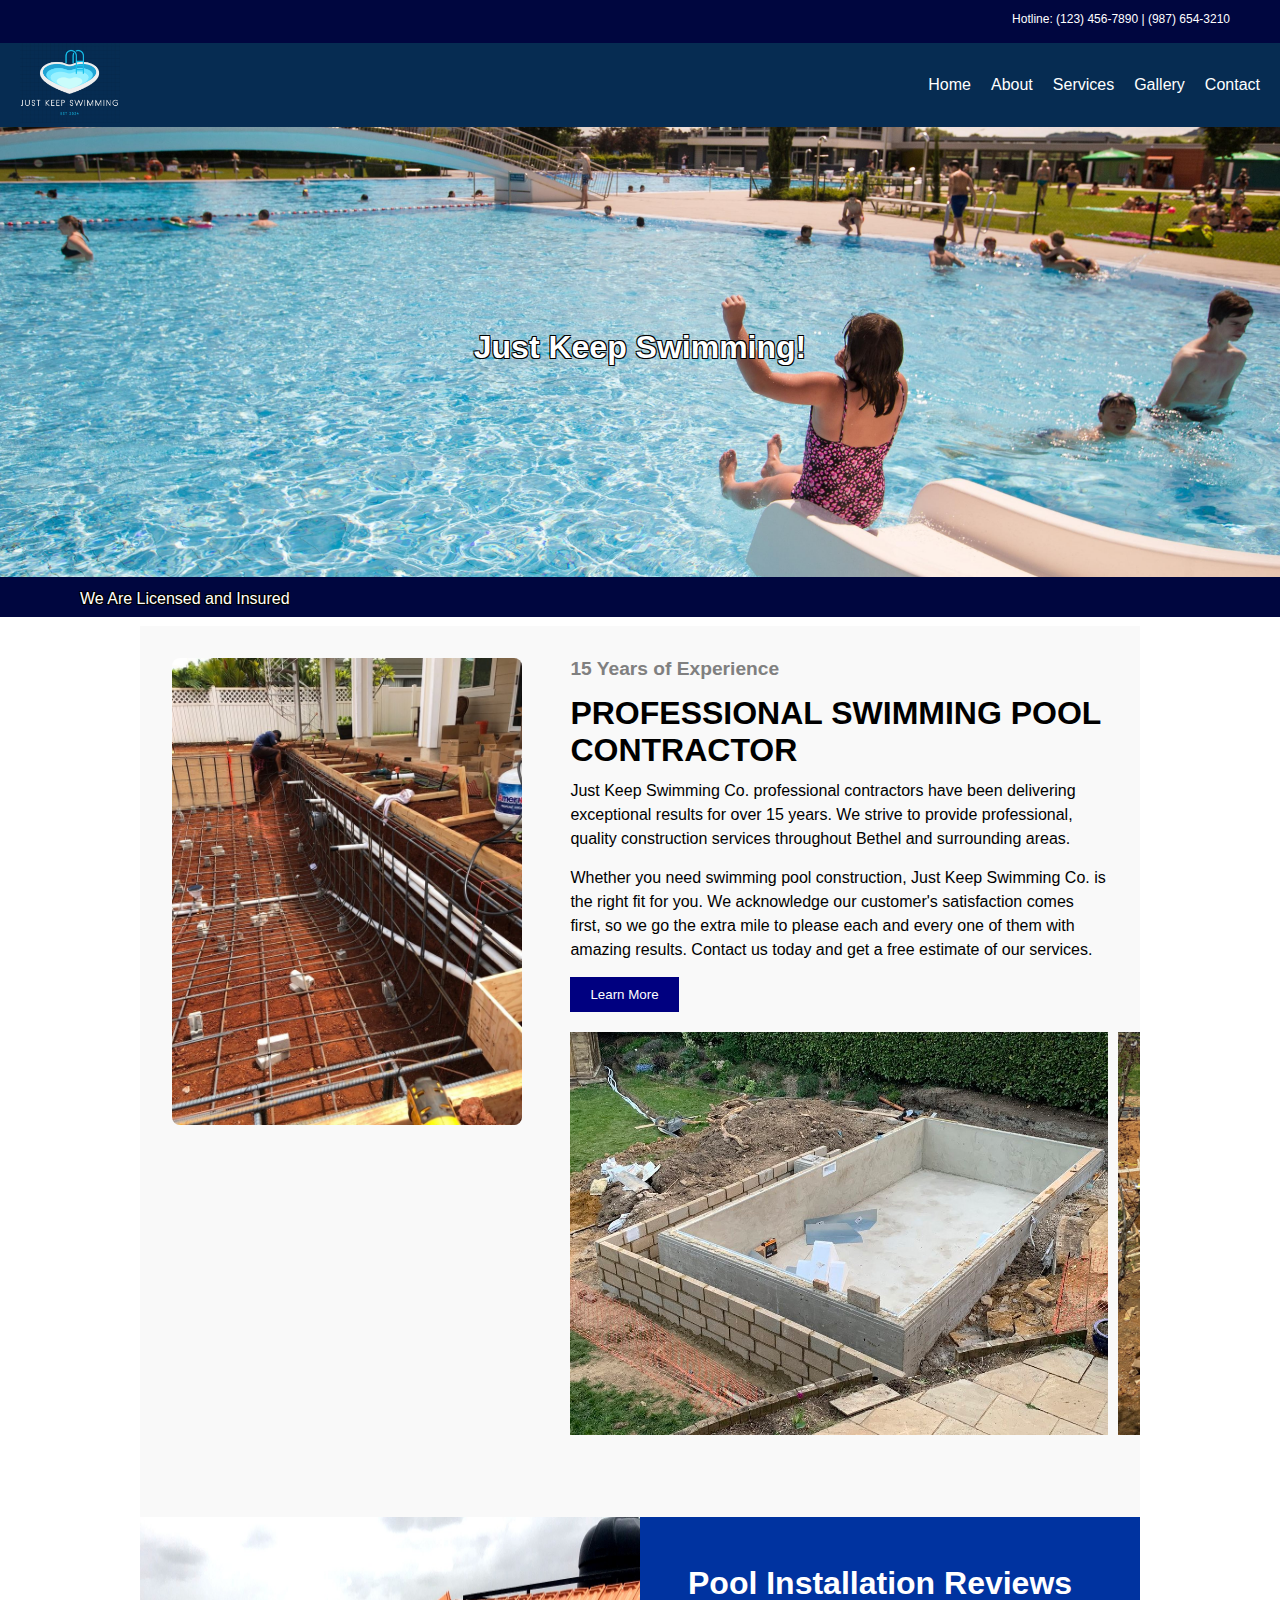
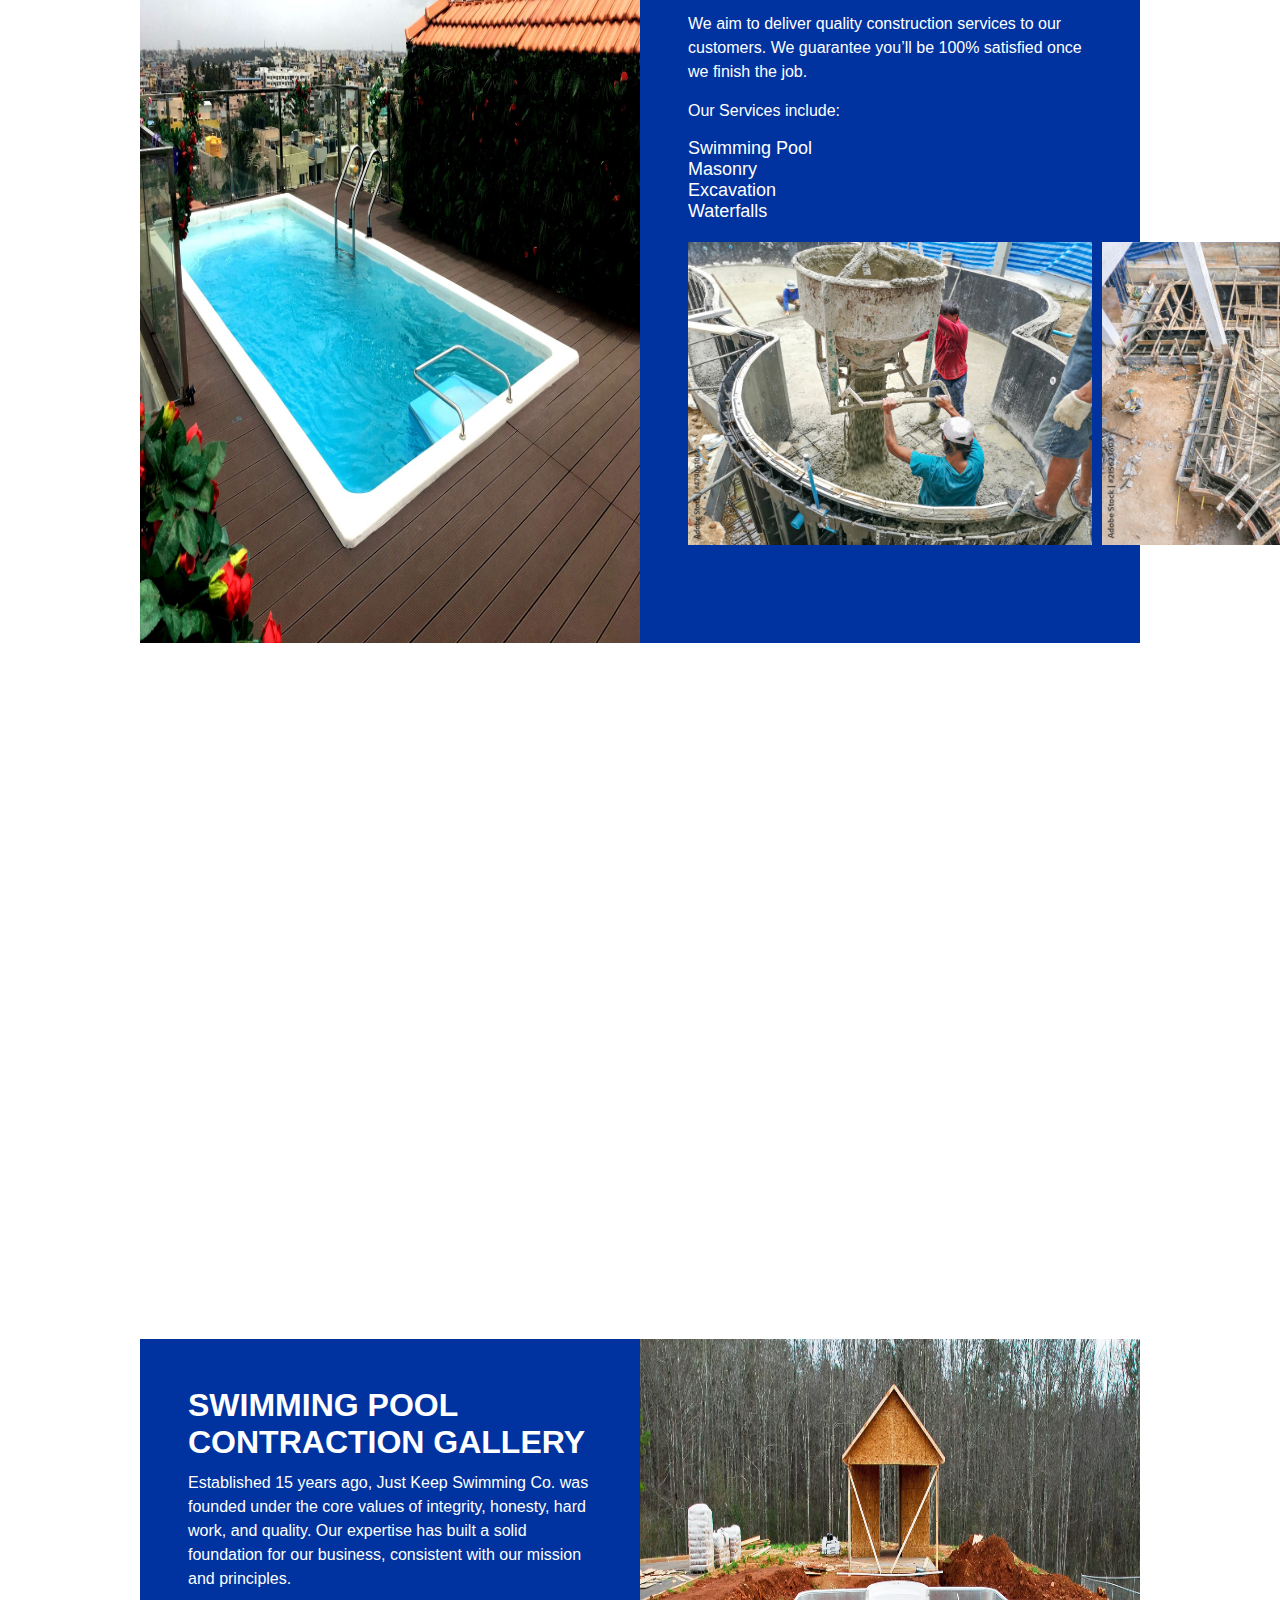
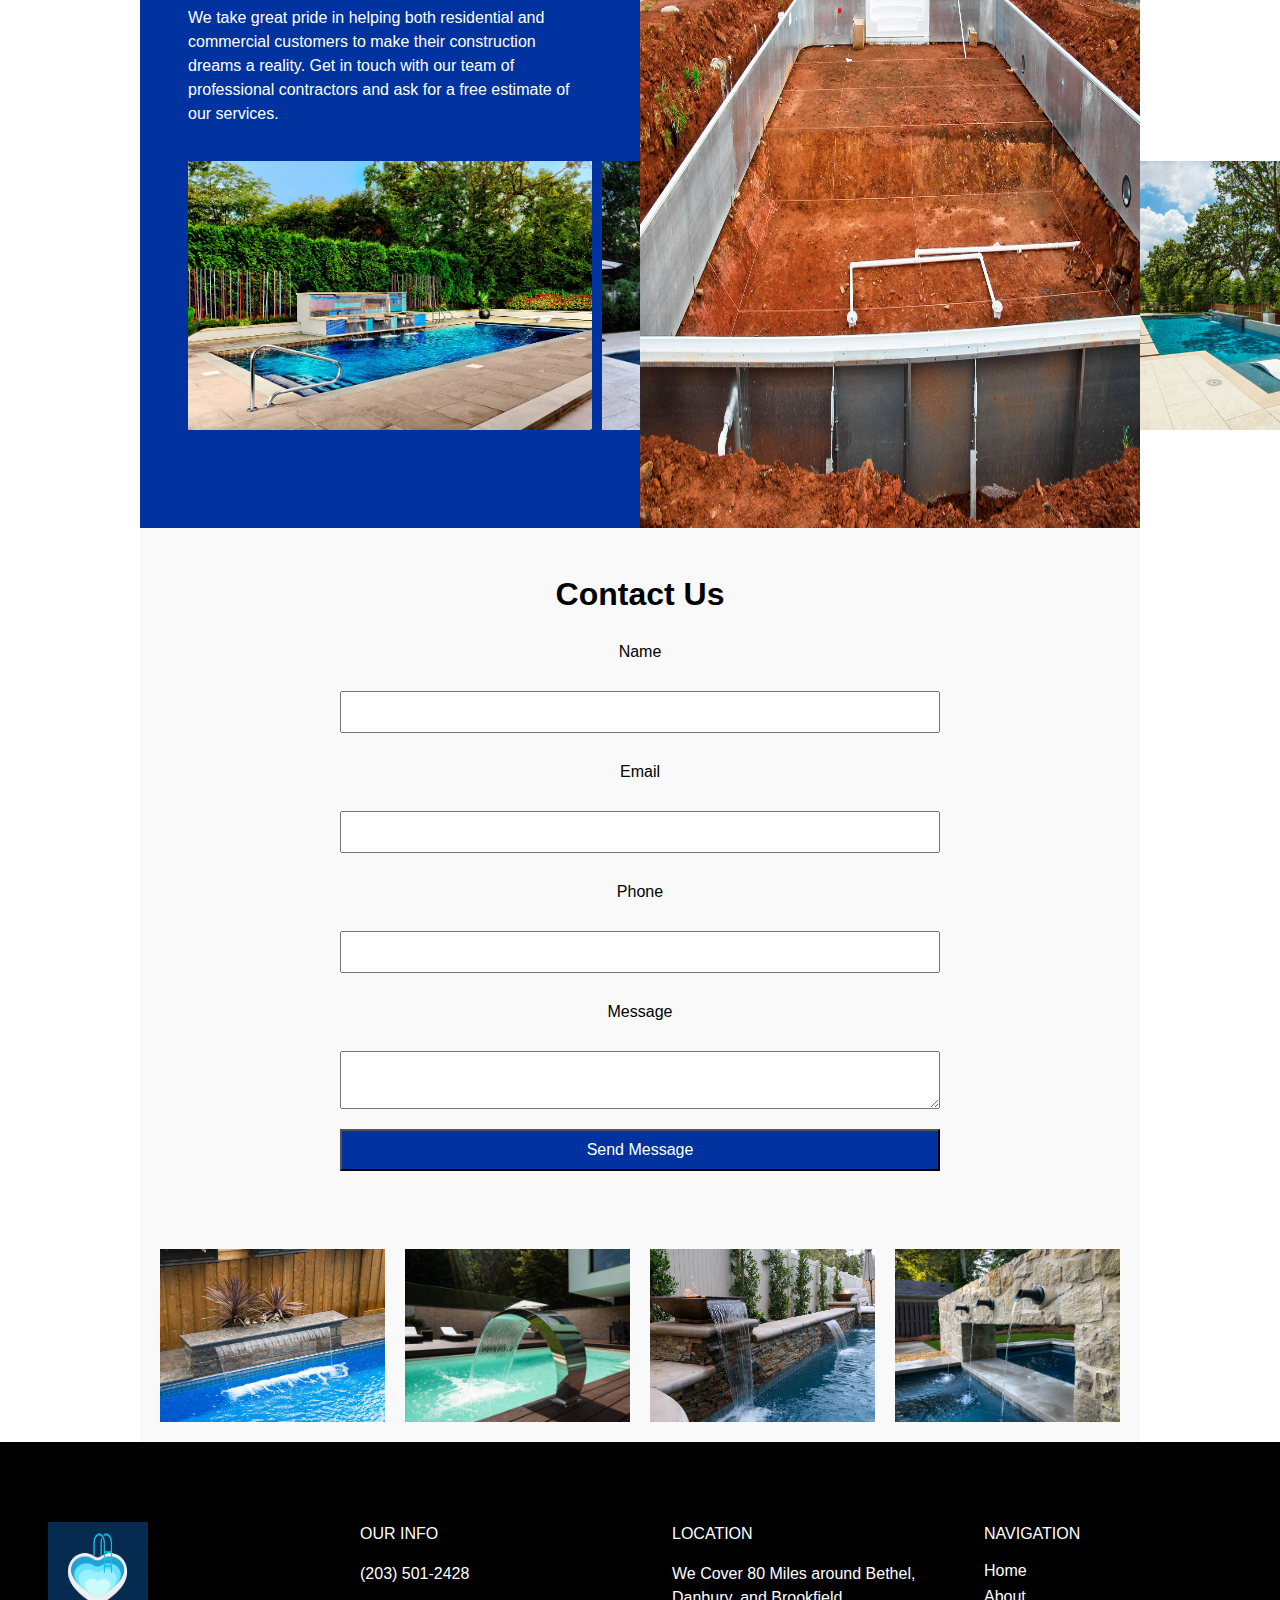
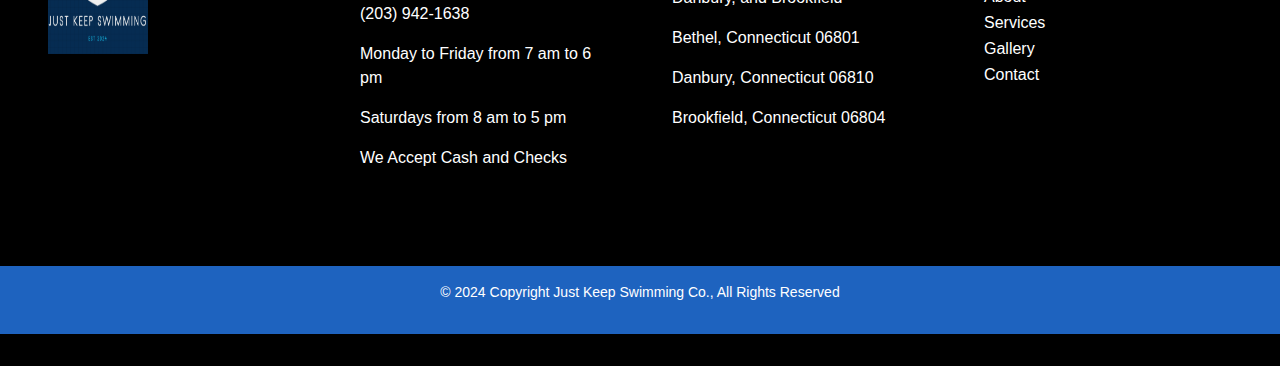
<file: index.html>
<!DOCTYPE html>
<html lang="en">
<head>
    <meta charset="UTF-8">
    <meta name="viewport" content="width=device-width, initial-scale=1.0">
    <link rel="icon" href="./images/LOGO.ico" type="image/x-icon">
    <title>
        
        Just Keep Swimming
    </title>
    <link rel="stylesheet" href="style.css">
    
</head>
<body>
    <!-- Header Section -->

    <div class="top-header">
        <div class="hotlines">
          <p>Hotline: (123) 456-7890 | (987) 654-3210</p>
        </div>
      </div>
      <header>

        <div class="header-container">
            <div class="logo">
                <img src="./images/LOGO.png" alt="Company Logo">
            </div>
            <div class="meen">
            <button class="hamburger" onclick="toggleMenu()">&#9776;</button>
            <nav>
                <ul class="nav-links">
                    <li><a href="index.html">Home</a></li>
                    <li><a href="about.html">About</a></li>
                    <li><a href="services.html">Services</a></li>
                    <li><a href="gallery.html">Gallery</a></li>
                    <li><a href="contact.html">Contact</a></li>
                </ul>
            </nav>
        </div>
        </div>
    </header>

     <!-- Carousel Section -->
     <section id="home" class="carousel-section">
        <div class="carousel-content">
            <h1>Just Keep Swimming!</h1>
        </div>

         <!-- Navigation Buttons -->
         <button class="prev-button">&#10094;</button>
         <button class="next-button">&#10095;</button>

    </section>

<!-- Banner Section -->
<div class="banner-container">
    <div class="banner-left">
        <p>We Are Licensed and Insured</p>
</div>

    <!-- First Section -->
    <section id="home" class="first">
        <div class="image-section">
            <img src="./images/GALLERYLEFT.jpg" alt="Swimming Pool" class="left-image">
        </div>

        <!-- Right side content -->
        <div class="content-section">
            <h2>15 Years of Experience</h2>
            <h1>PROFESSIONAL SWIMMING POOL CONTRACTOR</h1>
            <p>Just Keep Swimming Co. professional contractors have been delivering exceptional results for over 15 years. We strive to provide professional, quality construction services throughout Bethel and surrounding areas.</p>
            <p>Whether you need swimming pool construction, Just Keep Swimming Co. is the right fit for you. We acknowledge our customer's satisfaction comes first, so we go the extra mile to please each and every one of them with amazing results. Contact us today and get a free estimate of our services.</p>
            <a href="about.html"><button class="learn-more">Learn More</button></a>

            <!-- Images and modals -->
            <div class="image-gallery">
                <img src="./images/GALLERY1.jpg" alt="Image 1" class="gallery-image" onclick="openModal(1)">
                <img src="./images/GALLERY2.jpg" alt="Image 2" class="gallery-image" onclick="openModal(2)">
                <img src="./images/GALLERY3.jpg" alt="Image 3" class="gallery-image" onclick="openModal(3)">
                <img src="./images/GALLERY4.jpg" alt="Image 4" class="gallery-image" onclick="openModal(4)">
            </div>
        </div>
    </section>

    <!-- Modal section -->
    <div id="myModal" class="modal">
        <span class="close" onclick="closeModal()">&times;</span>
        <img class="modal-content" id="modalImage">
    </div>
    

   

    <!-- Pool Installation Section -->
    <section class="services">
        <div class="service-left">
            <img src="./images/SERVICELEFT.JPG" alt="Swimming Pool" class="service-image">
        </div>
    <div class="services-list">
        <h1>Pool Installation Reviews</h1>
        <p>We aim to deliver quality construction services to our customers. We guarantee you’ll be 100% satisfied once we finish the job.</p>
        <p>Our Services include:</p>
            <ul>
                <li>Swimming Pool</li>
                <li>Masonry</li>
                <li>Excavation</li>
                <li>Waterfalls</li>
            </ul>
            <div class="image-gallery">
                <img src="./images/GALLERY5.jpg" alt="Image 1" class="gallery-image" onclick="openModal(5)">
                <img src="./images/GALLERY6.jpg" alt="Image 2" class="gallery-image" onclick="openModal(6)">
                <img src="./images/GALLERY7.jpg" alt="Image 3" class="gallery-image" onclick="openModal(7)">
            </div>
        </div>
    </section>

 
    <!-- Service Descriptions -->
    <section class="container">
        <div class="item top-left">
            <h1>RESIDENTIAL POOL SERVICE</h1>
            <p>Just Keep Swimming Co. is your best choice to maintain your swimming pool all season long. We have advanced knowledge of water chemistry, hydraulics, pump and filter operation, and every aspect needed to keep your swimming pool.</p>
        </div>
        <div class="item top-right">
            <h1>COMMERCIAL POOL SERVICE</h1>
            <p>Just Keep Swimming Co. maintains many commercial swimming pools in the greater Danbury and Fairfield county areas. With our competitive prices and an excellent record of service with each of our commercial accounts, they continue to use us year after year.</p>
        </div>
        <div class="item bottom-left">
            <h1>CONSTRUCTION</h1>
            <p>Just Keep Swimming Co. offers the highest quality vinyl liners from the most trusted names in the industry. We buy our liners direct from the manufacturers, which allows us to offer you the best selection of liners at prices that are below the competition.</p>
        </div>
        <div class="item bottom-right">
            <h1>SERVICE & MAINTENANCE</h1>
            <p>At Just Keep Swimming Co. we will take the hassle out of Preparation, Transitioning into Open Season, and Keeping the Pool Fresh and Clean. When you call the Just Keep Swimming Co. crew to maintain your pool, they make sure to go through the entire process with you step-by-step.</p>
        </div>
    </section>

     <!-- Pool Installation Section -->
     <section class="contraction">
    <div class="contraction-list">
        <h1>SWIMMING POOL CONTRACTION GALLERY</h1>
        <p>Established 15 years ago, Just Keep Swimming Co. was founded under the core values of integrity, honesty, hard work, and quality. Our expertise has built a solid foundation for our business, consistent with our mission and principles.</p>
        <P>We take great pride in helping both residential and commercial customers to make their construction dreams a reality. Get in touch with our team of professional contractors and ask for a free estimate of our services.</P>
            <div class="image-gallery">
                <img src="./images/GALLERY8.jpg" alt="Image 1" class="gallery-image" onclick="openModal(8)">
                <img src="./images/GALLERY9.jpg" alt="Image 2" class="gallery-image" onclick="openModal(9)">
                <img src="./images/GALLERY10.jpg" alt="Image 3" class="gallery-image" onclick="openModal(10)">
            </div>
        </div>
        <div class="contraction-right">
            <img src="./images/CONTRACTIONRIGHT.jpg" alt="Swimming Pool" class="contraction-image">
        </div>
    </section>

    <!-- Contact Form -->
    <section id="contact">
        <h1>Contact Us</h1>
        <form>
            <label for="name">Name</label>
            <input type="text" id="name" name="name" required>

            <label for="email">Email</label>
            <input type="email" id="email" name="email" required>

            <label for="phone">Phone</label>
            <input type="tel" id="phone" name="phone" required>

            <label for="message">Message</label>
            <textarea id="message" name="message" required></textarea>

            <button type="submit">Send Message</button>
        </form>
    </section>


     <!-- Section with 4 Columns of Images -->
     <section class="four-column-images">
        <div class="image-container">
            <div class="image-column">
                <img src="./images/GALLERY12.jpg" alt="Image 1" class="gallery-image" onclick="openModal(12)">
            </div>
            <div class="image-column">
                <img src="./images/GALLERY13.jpg" alt="Image 2" class="gallery-image" onclick="openModal(13)">
            </div>
            <div class="image-column">
                <img src="./images/GALLERY14.jpg" alt="Image 3" class="gallery-image" onclick="openModal(14)">
            </div>
            <div class="image-column">
                <img src="./images/GALLERY15.jpg" alt="Image 3" class="gallery-image" onclick="openModal(15)">
            </div>
        </div>
    </section>


    <!-- Footer Section -->
    <footer>
        <div class="footer-container">
            <!-- Logo Section -->
            <div class="footer-section logo">
                <img src="./images/LOGO.png" alt="Just Keep Swimming Co. Logo" class="footer-logo">
            </div>

            <!-- Info Section -->
            <div class="footer-section info">
                <p>OUR INFO</p>
                <p>(203) 501-2428</p>
                <p>(203) 942-1638</p>
                <p>Monday to Friday from 7 am to 6 pm</p>
                <p>Saturdays from 8 am to 5 pm</p>
                <p>We Accept Cash and Checks</p>
            </div>

            <!-- Location Section -->
            <div class="footer-section location">
                <p>LOCATION</p>
                <p>We Cover 80 Miles around Bethel, Danbury, and Brookfield</p>
                <p>Bethel, Connecticut 06801</p>
                <p>Danbury, Connecticut 06810</p>
                <p>Brookfield, Connecticut 06804</p>
            </div>

            <!-- Navigation Section -->
            <div class="footer-section navigation">
                <p>NAVIGATION</p>
                <ul>
                    <li><a href="index.html">Home</a></li>
                    <li><a href="about.html">About</a></li>
                    <li><a href="services.html">Services</a></li>
                    <li><a href="gallery.html">Gallery</a></li>
                    <li><a href="contact.html">Contact</a></li>
                </ul>
            </div>
        </div>
        <div class="footer-bottom">
            <p>&copy; 2024 Copyright Just Keep Swimming Co., All Rights Reserved</p>
        </div>
    </footer>

    <script src="script.js"></script>
</body>
</html>
</file>
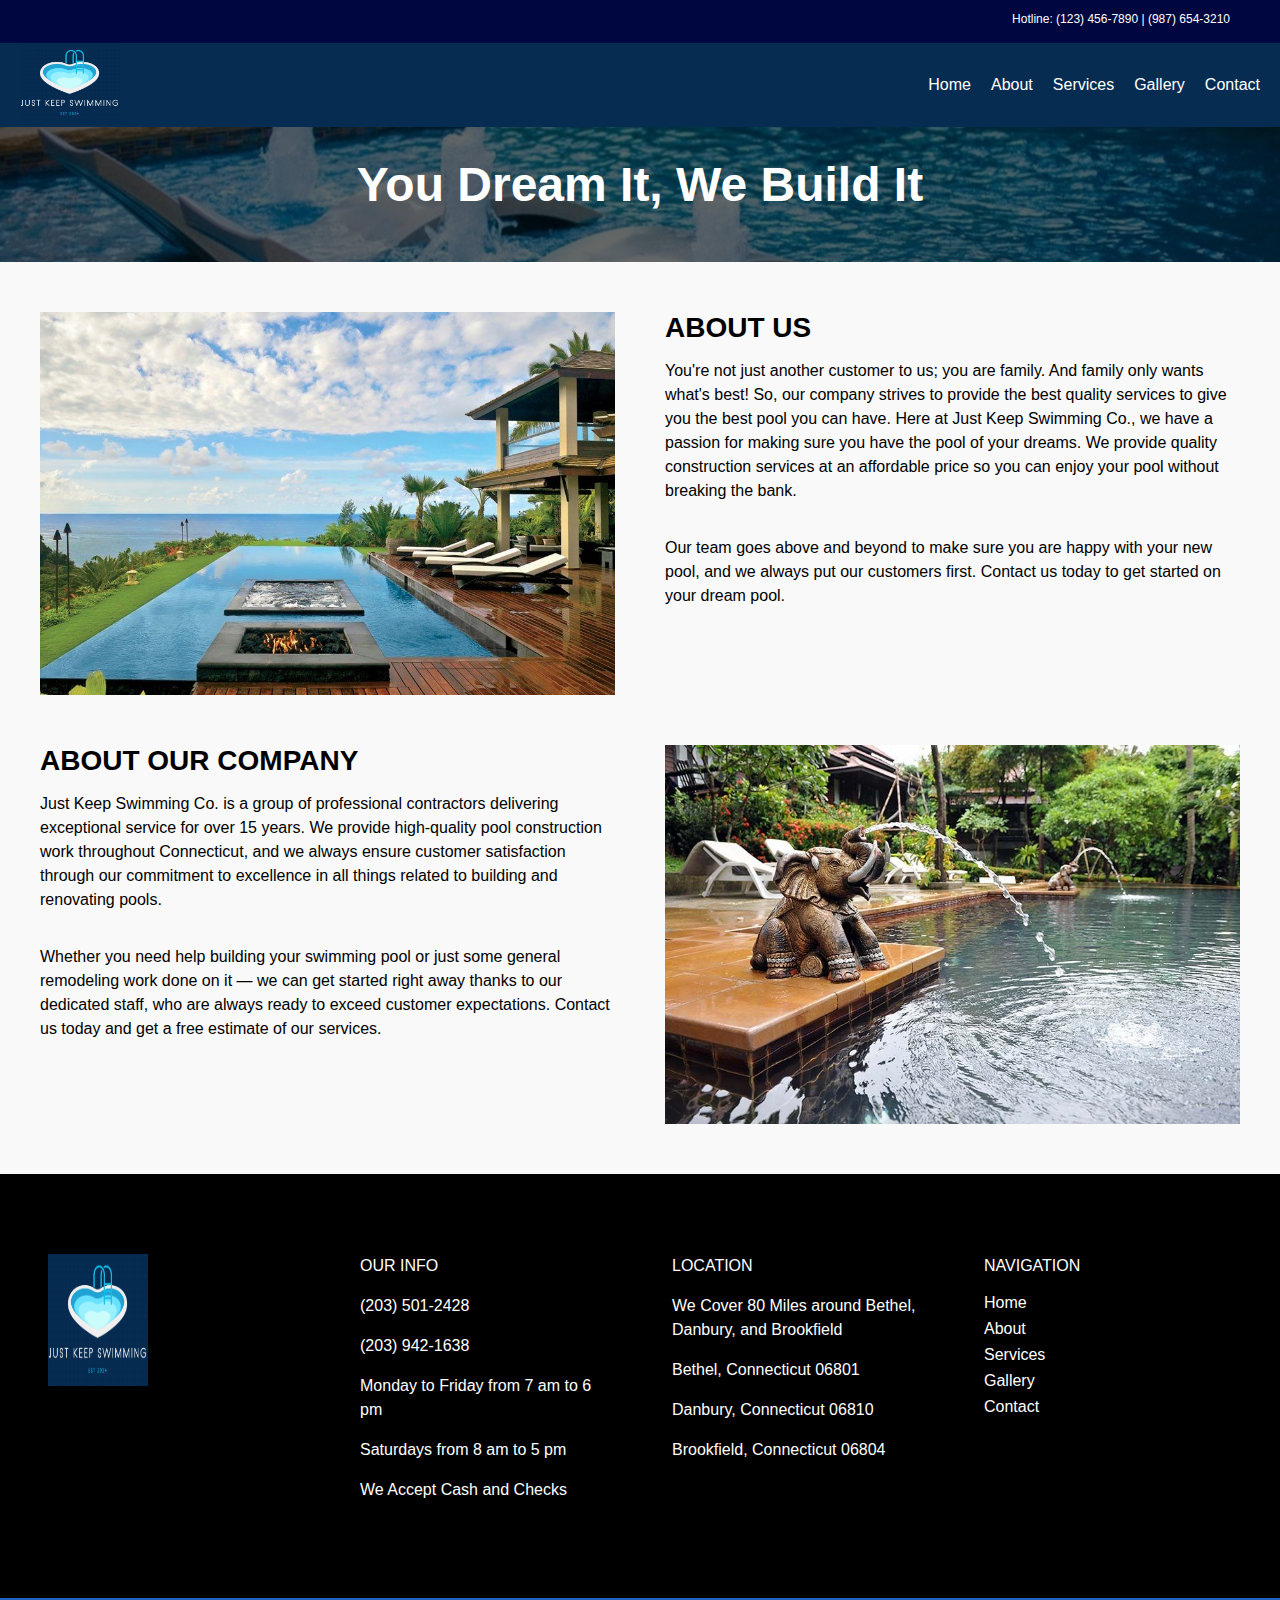
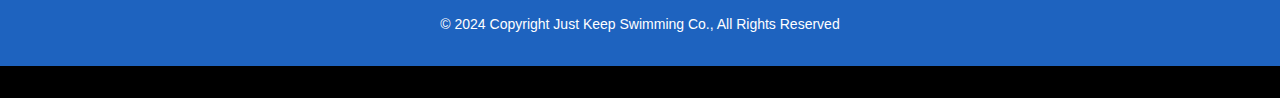
<file: about.html>
<!DOCTYPE html>
<html lang="en">
<head>
    <meta charset="UTF-8">
    <meta name="viewport" content="width=device-width, initial-scale=1.0">
    <title>About Us - Just Keep Swimming</title>
    <link rel="stylesheet" href="about.css">
    <link rel="stylesheet" href="style.css">
    
</head>
<body>
    <!-- Header Section -->

    <div class="top-header">
        <div class="hotlines">
          <p>Hotline: (123) 456-7890 | (987) 654-3210</p>
        </div>
      </div>
      <header>

        <div class="header-container">
            <div class="logo">
                <img src="./images/LOGO.png" alt="Company Logo">
            </div>
            <div class="meen">
            <button class="hamburger" onclick="toggleMenu()">&#9776;</button>
            <nav>
                <ul class="nav-links">
                    <li><a href="index.html">Home</a></li>
                    <li><a href="about.html">About</a></li>
                    <li><a href="services.html">Services</a></li>
                    <li><a href="gallery.html">Gallery</a></li>
                    <li><a href="contact.html">Contact</a></li>
                </ul>
            </nav>
        </div>
        </div>
    </header>

    <!-- First Section: Centered Text with Background Image -->
    <section class="hero-section">
        <div class="hero-content">
            <h1>You Dream It, We Build It</h1>
        </div>
    </section>

    <!-- Second Section: 4 Divs in a Grid -->
    <section class="grid-section">
        <div class="grid-container">
            <!-- Top Left: Image -->
            <div class="grid-item image-top-left">
                <img src="./images/ABOUT1.jpg" alt="Top Left Image">
            </div>

            <!-- Top Right: Heading and Paragraph -->
            <div class="grid-item text-top-right">
                <h1>ABOUT US</h1>
                <p>You're not just another customer to us; you are family. And family only wants what's best! So, our company strives to provide the best quality services to give you the best pool you can have. Here at Just Keep Swimming Co., we have a passion for making sure you have the pool of your dreams. We provide quality construction services at an affordable price so you can enjoy your pool without breaking the bank.</p>
                <br><p>Our team goes above and beyond to make sure you are happy with your new pool, and we always put our customers first. Contact us today to get started on your dream pool.</p>
            </div>

            <!-- Bottom Left: Heading and Paragraph -->
            <div class="grid-item text-bottom-left">
                <h1>ABOUT OUR COMPANY</h1>
                <p>Just Keep Swimming Co. is a group of professional contractors delivering exceptional service for over 15 years. We provide high-quality pool construction work throughout Connecticut, and we always ensure customer satisfaction through our commitment to excellence in all things related to building and renovating pools.</p>
                <br><p>Whether you need help building your swimming pool or just some general remodeling work done on it — we can get started right away thanks to our dedicated staff, who are always ready to exceed customer expectations. Contact us today and get a free estimate of our services.</p>
            </div>

            <!-- Bottom Right: Image -->
            <div class="grid-item image-bottom-right">
                <img src="./images/ABOUT2.jpg" alt="Bottom Right Image">
            </div>
        </div>
    </section>

    <footer>
        <div class="footer-container">
            <!-- Logo Section -->
            <div class="footer-section logo">
                <img src="./images/LOGO.png" alt="Just Keep Swimming Co. Logo" class="footer-logo">
            </div>

            <!-- Info Section -->
            <div class="footer-section info">
                <p>OUR INFO</p>
                <p>(203) 501-2428</p>
                <p>(203) 942-1638</p>
                <p>Monday to Friday from 7 am to 6 pm</p>
                <p>Saturdays from 8 am to 5 pm</p>
                <p>We Accept Cash and Checks</p>
            </div>

            <!-- Location Section -->
            <div class="footer-section location">
                <p>LOCATION</p>
                <p>We Cover 80 Miles around Bethel, Danbury, and Brookfield</p>
                <p>Bethel, Connecticut 06801</p>
                <p>Danbury, Connecticut 06810</p>
                <p>Brookfield, Connecticut 06804</p>
            </div>

            <!-- Navigation Section -->
            <div class="footer-section navigation">
                <p>NAVIGATION</p>
                <ul>
                    <li><a href="index.html">Home</a></li>
                    <li><a href="about.html">About</a></li>
                    <li><a href="services.html">Services</a></li>
                    <li><a href="gallery.html">Gallery</a></li>
                    <li><a href="contact.html">Contact</a></li>
                </ul>
            </div>
        </div>
        <div class="footer-bottom">
            <p>&copy; 2024 Copyright Just Keep Swimming Co., All Rights Reserved</p>
        </div>
    </footer>

    <script src="script.js"></script>
</body>
</html>
</file>
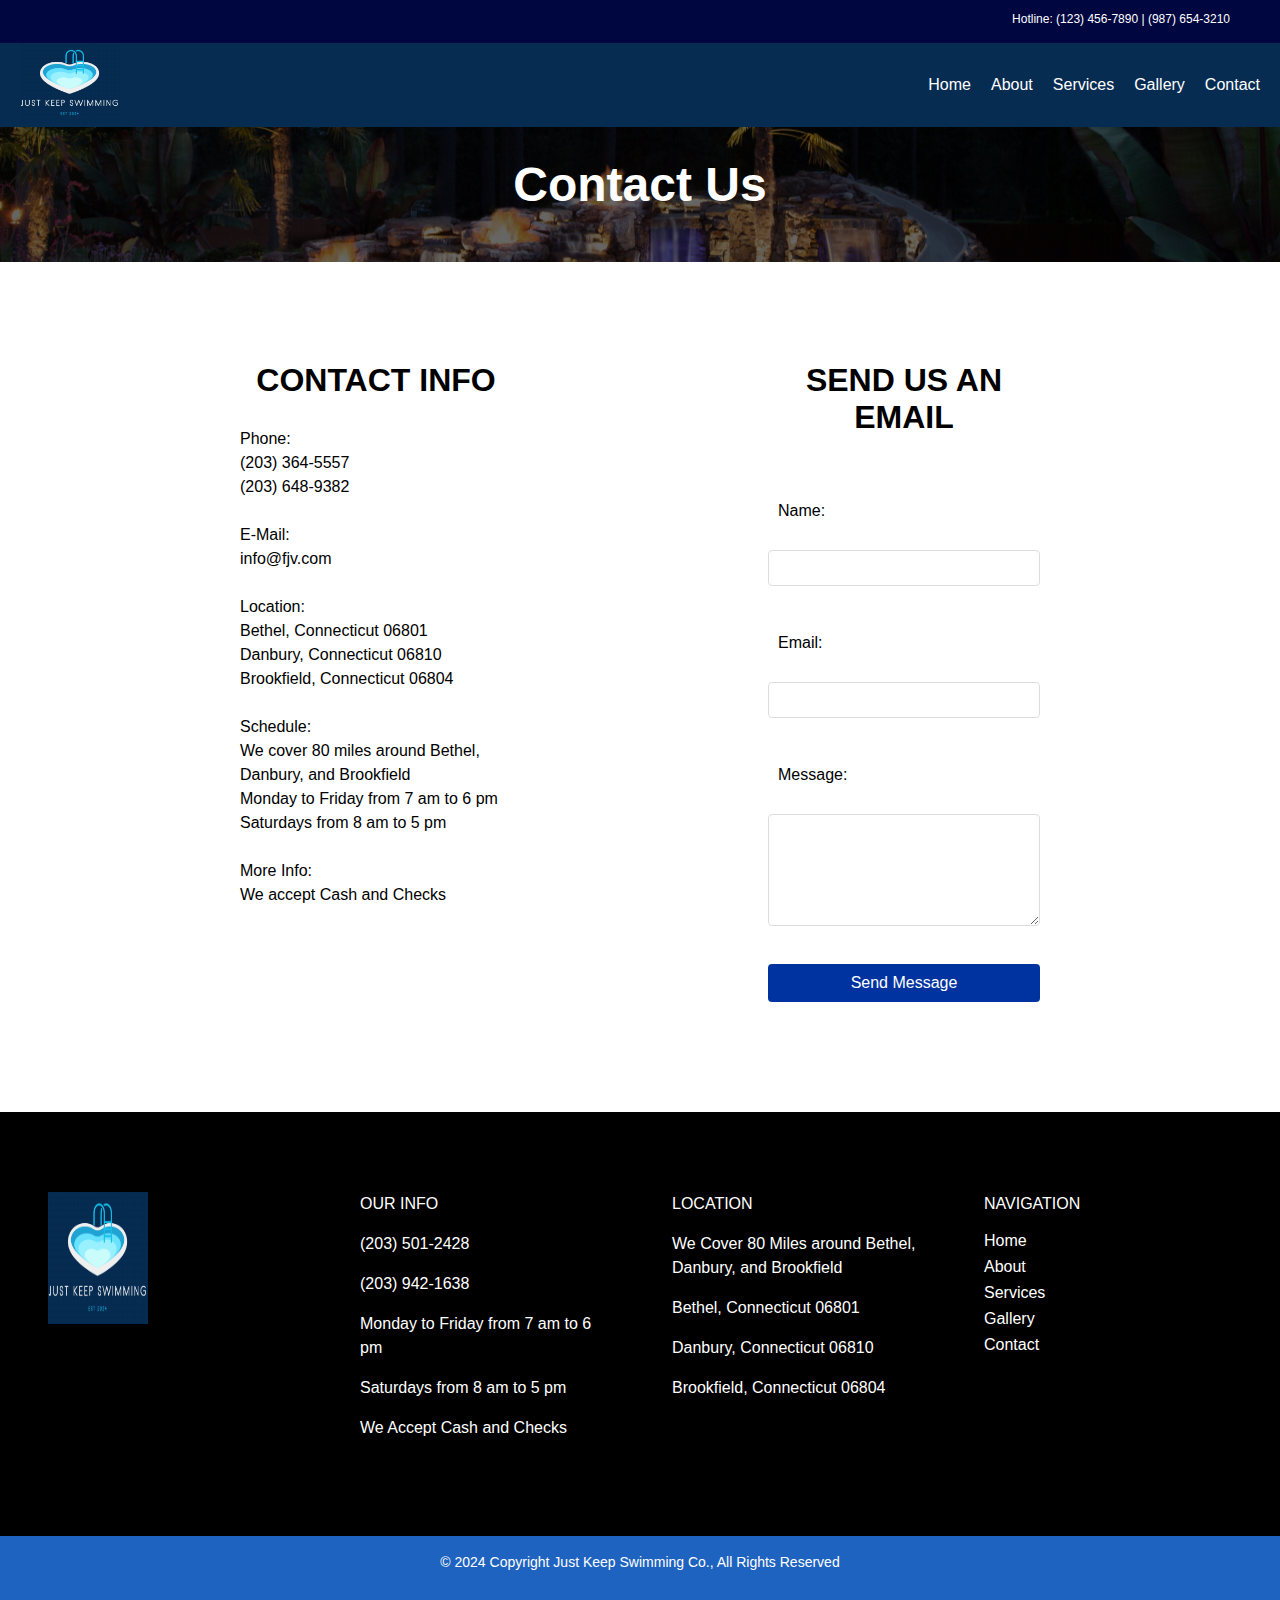
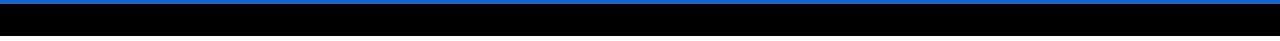
<file: contact.html>
<!DOCTYPE html>
<html lang="en">
<head>
    <meta charset="UTF-8">
    <meta name="viewport" content="width=device-width, initial-scale=1.0">
    <title>About Us - Just Keep Swimming</title>
    <link rel="stylesheet" href="contact.css">
    
    <link rel="stylesheet" href="style.css">
    
</head>
<body>
    <!-- Header Section -->

    <div class="top-header">
        <div class="hotlines">
          <p>Hotline: (123) 456-7890 | (987) 654-3210</p>
        </div>
      </div>
      <header>

        <div class="header-container">
            <div class="logo">
                <img src="./images/LOGO.png" alt="Company Logo">
            </div>
            <div class="meen">
            <button class="hamburger" onclick="toggleMenu()">&#9776;</button>
            <nav>
                <ul class="nav-links">
                    <li><a href="index.html">Home</a></li>
                    <li><a href="about.html">About</a></li>
                    <li><a href="services.html">Services</a></li>
                    <li><a href="gallery.html">Gallery</a></li>
                    <li><a href="contact.html">Contact</a></li>
                </ul>
            </nav>
        </div>
        </div>
    </header>

    <section class="hero-section">
        <div class="hero-content">
            <h1>Contact Us</h1>
        </div>
    </section>

    <section class="contact-section">
        <div class="contact-info">
            <h1>CONTACT INFO</h1>
            <br><p>
                Phone: <br>
                (203) 364-5557 <br>
                (203) 648-9382
                <br><br>
                E-Mail: <br>
                info@fjv.com
                <br><br>
                Location: <br>
                Bethel, Connecticut 06801 <br>
                Danbury, Connecticut 06810 <br>
                Brookfield, Connecticut 06804
                <br><br>
                Schedule: <br>
                We cover 80 miles around Bethel, Danbury, and Brookfield <br>
                Monday to Friday from 7 am to 6 pm <br>
                Saturdays from 8 am to 5 pm
                <br><br>
                More Info: <br>
                We accept Cash and Checks
            </p>
        </div>
        <div class="contact-form">
            <h1>SEND US AN EMAIL</h1>
            <br><br>
            <form action="#" method="post">
                <label for="name">Name:</label>
                <input type="text" id="name" name="name" required>
                <br>
                <label for="email">Email:</label>
                <input type="email" id="email" name="email" required>
                <br>
                <label for="message">Message:</label>
                <textarea id="message" name="message" rows="5" required></textarea>
                <br>
                <button type="submit">Send Message</button>
            </form>
        </div>
    </section>


    <footer>
        <div class="footer-container">
            <!-- Logo Section -->
            <div class="footer-section logo">
                <img src="./images/LOGO.png" alt="Just Keep Swimming Co. Logo" class="footer-logo">
            </div>

            <!-- Info Section -->
            <div class="footer-section info">
                <p>OUR INFO</p>
                <p>(203) 501-2428</p>
                <p>(203) 942-1638</p>
                <p>Monday to Friday from 7 am to 6 pm</p>
                <p>Saturdays from 8 am to 5 pm</p>
                <p>We Accept Cash and Checks</p>
            </div>

            <!-- Location Section -->
            <div class="footer-section location">
                <p>LOCATION</p>
                <p>We Cover 80 Miles around Bethel, Danbury, and Brookfield</p>
                <p>Bethel, Connecticut 06801</p>
                <p>Danbury, Connecticut 06810</p>
                <p>Brookfield, Connecticut 06804</p>
            </div>

            <!-- Navigation Section -->
            <div class="footer-section navigation">
                <p>NAVIGATION</p>
                <ul>
                    <li><a href="index.html">Home</a></li>
                    <li><a href="about.html">About</a></li>
                    <li><a href="services.html">Services</a></li>
                    <li><a href="gallery.html">Gallery</a></li>
                    <li><a href="contact.html">Contact</a></li>
                </ul>
            </div>
        </div>
        <div class="footer-bottom">
            <p>&copy; 2024 Copyright Just Keep Swimming Co., All Rights Reserved</p>
        </div>
    </footer>

    <script src="script.js"></script>
</body>
</html>
</file>
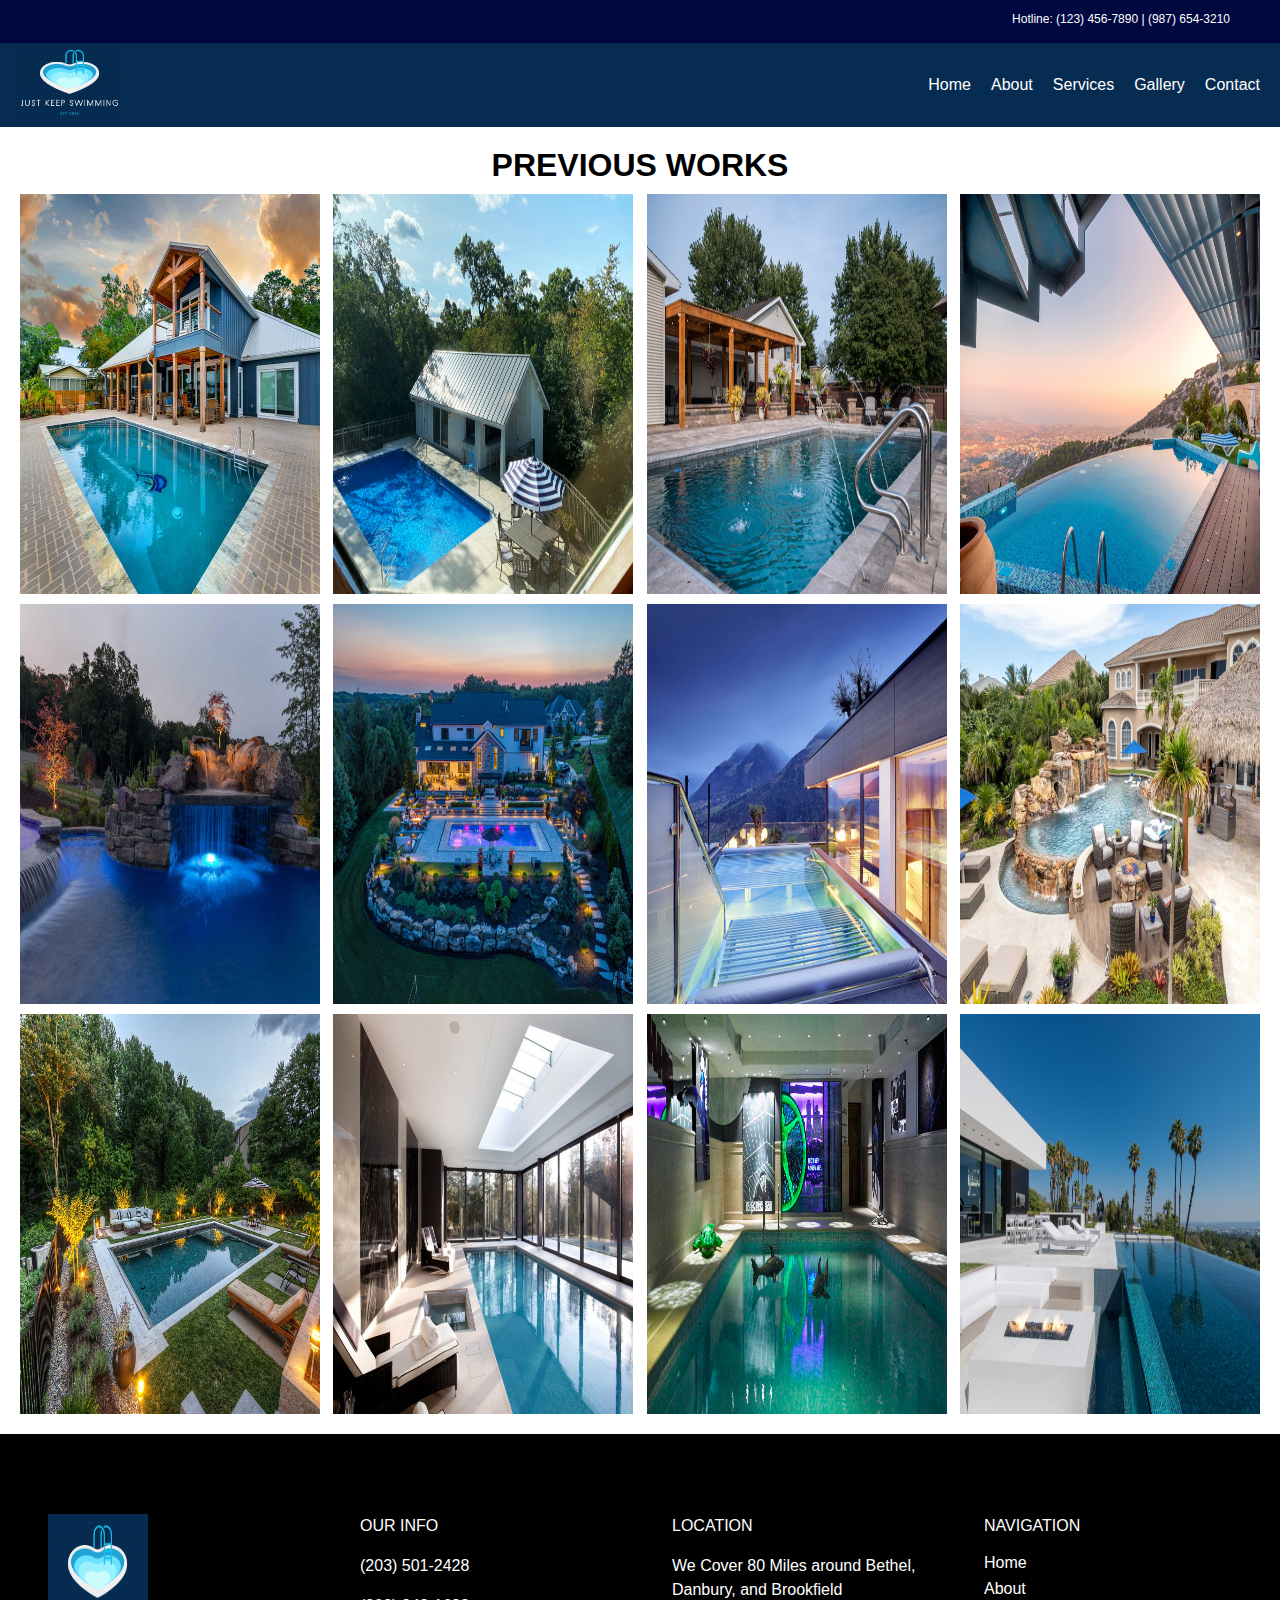
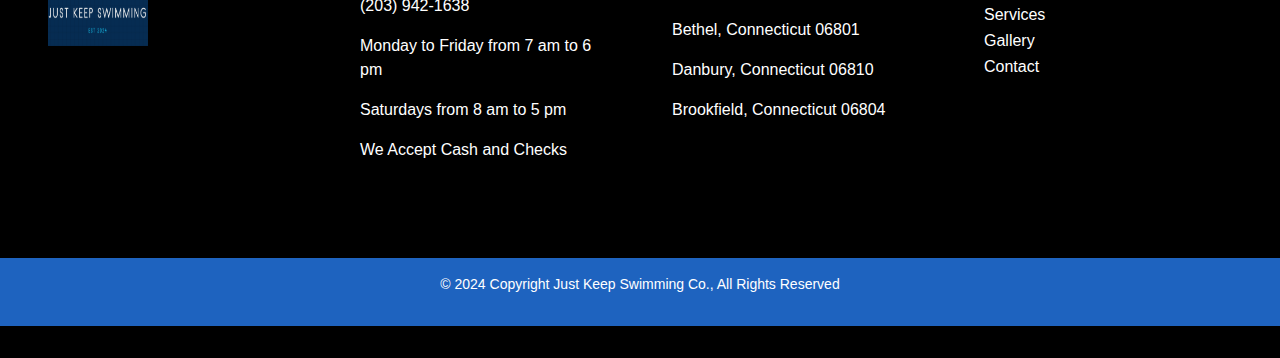
<file: gallery.html>
<!DOCTYPE html>
<html lang="en">
<head>
    <meta charset="UTF-8">
    <meta name="viewport" content="width=device-width, initial-scale=1.0">
    <title>Gallery - Just Keep Swimming</title>
    <link rel="stylesheet" href="gallery.css">
    
    <link rel="stylesheet" href="style.css">
    
</head>
<body>
    <!-- Header Section -->

    <div class="top-header">
        <div class="hotlines">
          <p>Hotline: (123) 456-7890 | (987) 654-3210</p>
        </div>
      </div>
      <header>

        <div class="header-container">
            <div class="logo">
                <img src="./images/LOGO.png" alt="Company Logo">
            </div>
            <div class="meen">
            <button class="hamburger" onclick="toggleMenu()">&#9776;</button>
            <nav>
                <ul class="nav-links">
                    <li><a href="index.html">Home</a></li>
                    <li><a href="about.html">About</a></li>
                    <li><a href="services.html">Services</a></li>
                    <li><a href="gallery.html">Gallery</a></li>
                    <li><a href="contact.html">Contact</a></li>
                </ul>
            </nav>
        </div>
        </div>
    </header>




    <section class="gallery-section">
        <h1>PREVIOUS WORKS</h1>
        <div class="gallery">
            <!-- Example images, replace with your own -->
            <img src="./images/G1.jpg" alt="Image 1" class="gallery-item">
            <img src="./images/G2.jpg" alt="Image 2" class="gallery-item">
            <img src="./images/G3.jpg" alt="Image 3" class="gallery-item">
            <img src="./images/G4.jpeg" alt="Image 4" class="gallery-item">
            <img src="./images/G5.jpg" alt="Image 5" class="gallery-item">
            <img src="./images/G6.jpg" alt="Image 6" class="gallery-item">
            <img src="./images/G7.jpg" alt="Image 7" class="gallery-item">
            <img src="./images/G8.jpg" alt="Image 8" class="gallery-item">
            <img src="./images/G9.jpg" alt="Image 9" class="gallery-item">
            <img src="./images/G10.jpg" alt="Image 10" class="gallery-item">
            <img src="./images/G11.jpg" alt="Image 11" class="gallery-item">
            <img src="./images/G12.jpg" alt="Image 12" class="gallery-item">
        </div>
    </section>

    <!-- Modal -->
    <div id="modal" class="modal">
        <span class="close">&times;</span>
        <img class="modal-content" id="modal-img">
        <div id="caption"></div>
    </div>





    <footer>
        <div class="footer-container">
            <!-- Logo Section -->
            <div class="footer-section logo">
                <img src="./images/LOGO.png" alt="Just Keep Swimming Co. Logo" class="footer-logo">
            </div>

            <!-- Info Section -->
            <div class="footer-section info">
                <p>OUR INFO</p>
                <p>(203) 501-2428</p>
                <p>(203) 942-1638</p>
                <p>Monday to Friday from 7 am to 6 pm</p>
                <p>Saturdays from 8 am to 5 pm</p>
                <p>We Accept Cash and Checks</p>
            </div>

            <!-- Location Section -->
            <div class="footer-section location">
                <p>LOCATION</p>
                <p>We Cover 80 Miles around Bethel, Danbury, and Brookfield</p>
                <p>Bethel, Connecticut 06801</p>
                <p>Danbury, Connecticut 06810</p>
                <p>Brookfield, Connecticut 06804</p>
            </div>

            <!-- Navigation Section -->
            <div class="footer-section navigation">
                <p>NAVIGATION</p>
                <ul>
                    <li><a href="index.html">Home</a></li>
                    <li><a href="about.html">About</a></li>
                    <li><a href="services.html">Services</a></li>
                    <li><a href="gallery.html">Gallery</a></li>
                    <li><a href="contact.html">Contact</a></li>
                </ul>
            </div>
        </div>
        <div class="footer-bottom">
            <p>&copy; 2024 Copyright Just Keep Swimming Co., All Rights Reserved</p>
        </div>
    </footer>

    <script src="gallery.js"></script>
</body>
</html>
</file>
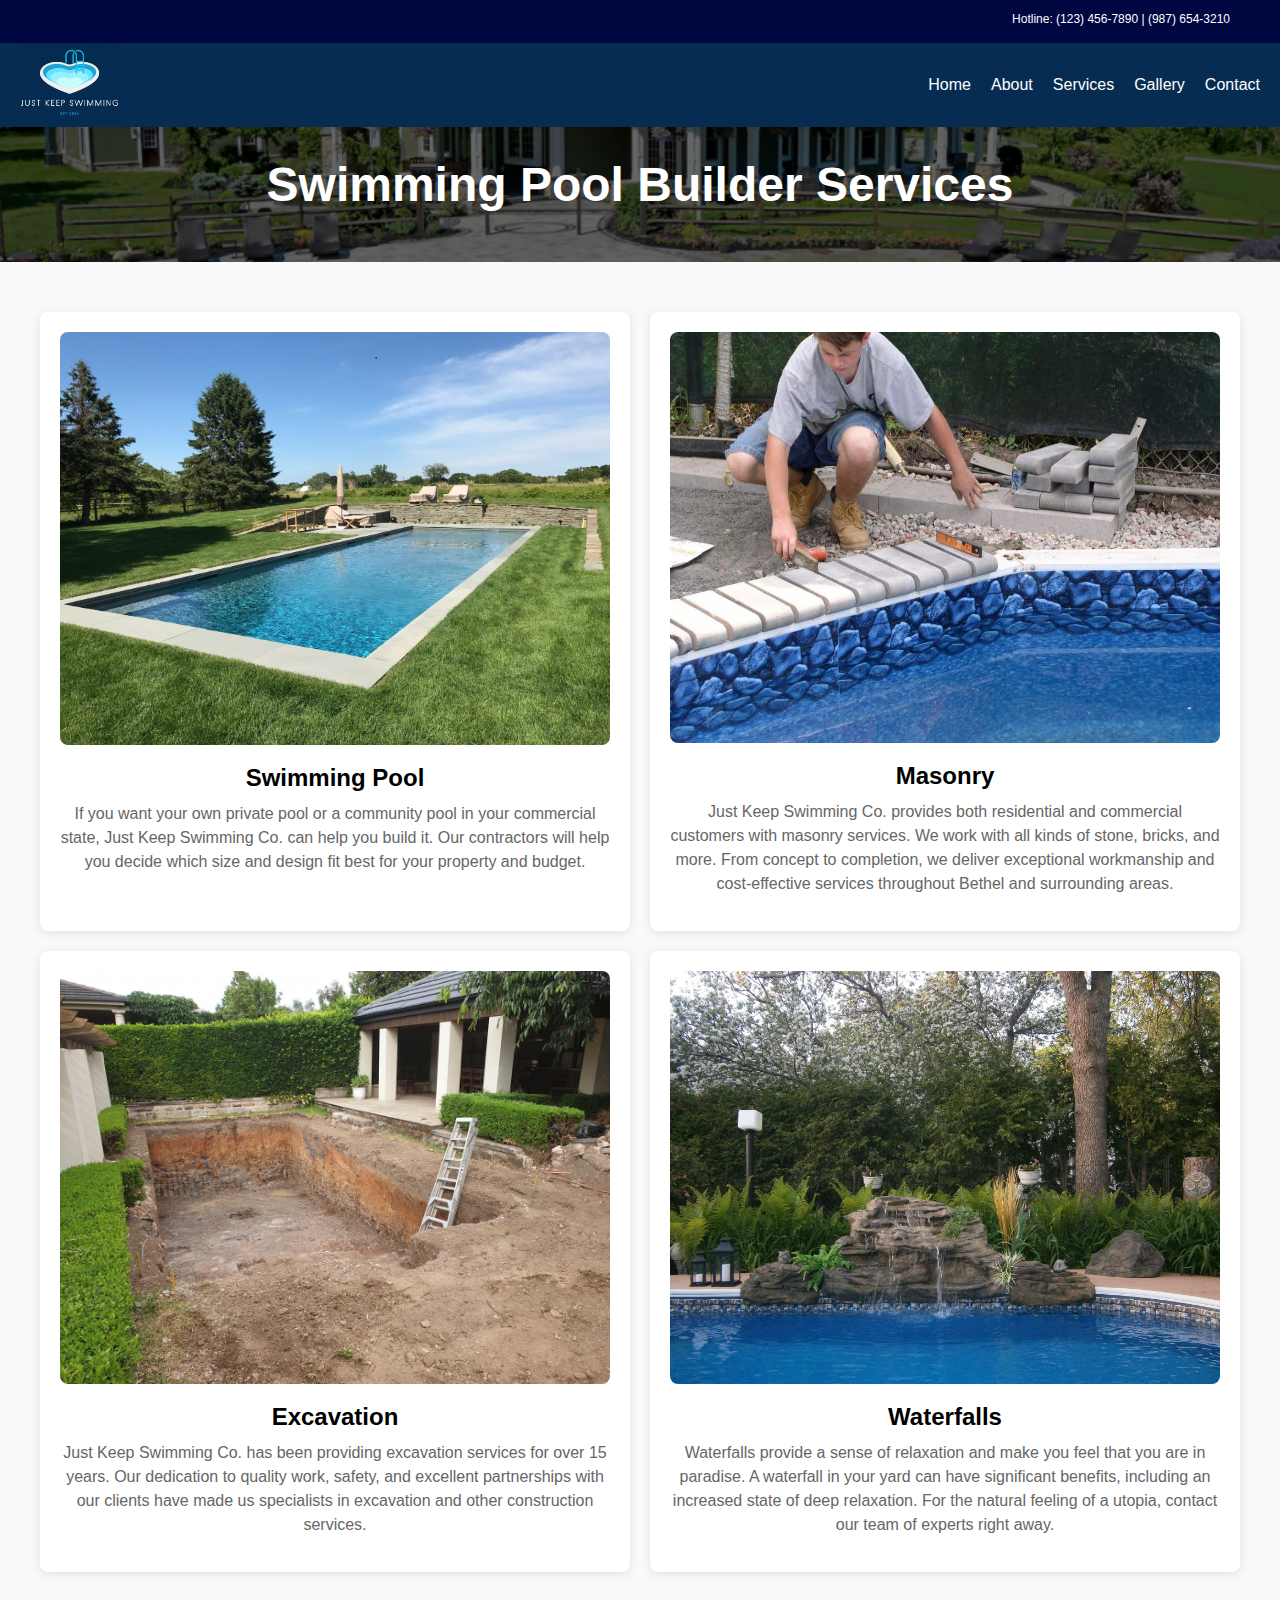
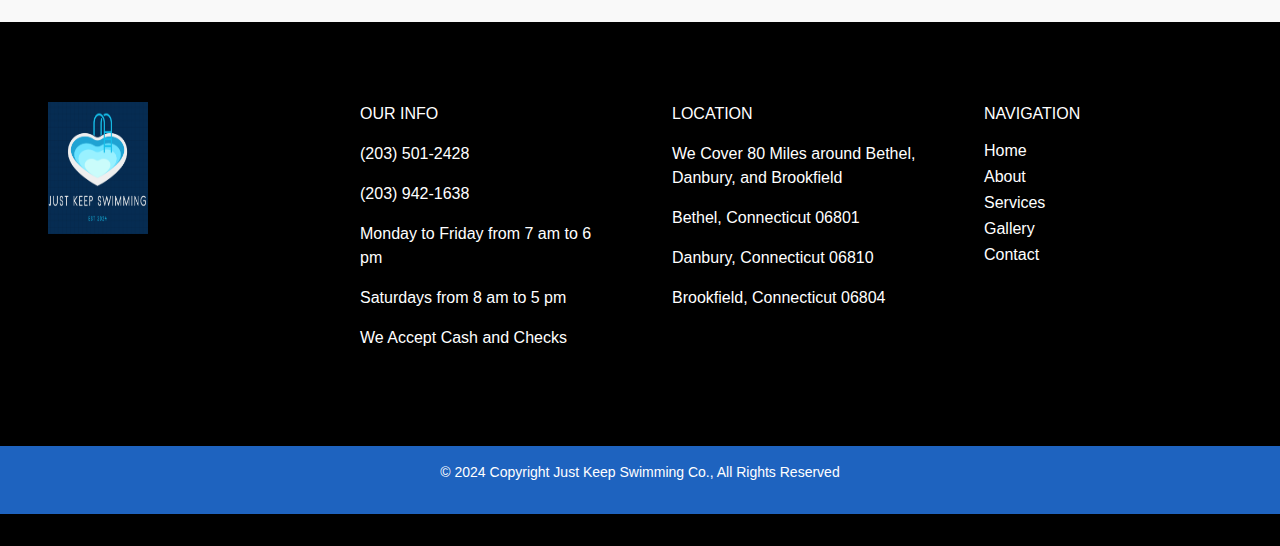
<file: services.html>
<!DOCTYPE html>
<html lang="en">
<head>
    <meta charset="UTF-8">
    <meta name="viewport" content="width=device-width, initial-scale=1.0">
    <title>Services - Just Keep Swimming</title>
    <link rel="stylesheet" href="services.css">
    
    <link rel="stylesheet" href="style.css">
    
</head>
<body>
    <!-- Header Section -->

    <div class="top-header">
        <div class="hotlines">
          <p>Hotline: (123) 456-7890 | (987) 654-3210</p>
        </div>
      </div>
      <header>

        <div class="header-container">
            <div class="logo">
                <img src="./images/LOGO.png" alt="Company Logo">
            </div>
            <div class="meen">
            <button class="hamburger" onclick="toggleMenu()">&#9776;</button>
            <nav>
                <ul class="nav-links">
                    <li><a href="index.html">Home</a></li>
                    <li><a href="about.html">About</a></li>
                    <li><a href="services.html">Services</a></li>
                    <li><a href="gallery.html">Gallery</a></li>
                    <li><a href="contact.html">Contact</a></li>
                </ul>
            </nav>
        </div>
        </div>
    </header>
    <!-- First Section: Centered Text with Background Image -->
    <section class="hero-section">
        <div class="hero-content">
            <h1>Swimming Pool Builder Services</h1>
        </div>
    </section>

    <!-- Second Section: 4 Divs Each with Image, Heading, and Paragraph -->
    <section class="grid-section">
        <div class="grid-container">
            <!-- Grid Item 1 -->
            <div class="grid-item">
                <img src="./images/swim.jpg" alt="Image 1">
                <h1>Swimming Pool</h1>
                <p>If you want your own private pool or a community pool in your commercial state, Just Keep Swimming Co. can help you build it. Our contractors will help you decide which size and design fit best for your property and budget.
                </p>
            </div>

            <!-- Grid Item 2 -->
            <div class="grid-item">
                <img src="./images/masonry.jpg" alt="Image 2">
                <h1>Masonry</h1>
                <p>Just Keep Swimming Co. provides both residential and commercial customers with masonry services. We work with all kinds of stone, bricks, and more. From concept to completion, we deliver exceptional workmanship and cost-effective services throughout Bethel and surrounding areas.
                </p>
            </div>

            <!-- Grid Item 3 -->
            <div class="grid-item">
                <img src="./images/excavation.jpg" alt="Image 3">
                <h1>Excavation</h1>
                <p>Just Keep Swimming Co. has been providing excavation services for over 15 years. Our dedication to quality work, safety, and excellent partnerships with our clients have made us specialists in excavation and other construction services.
                </p>
            </div>

            <!-- Grid Item 4 -->
            <div class="grid-item">
                <img src="./images/waterfalls.jpg" alt="Image 4">
                <h1>Waterfalls</h1>
                <p>Waterfalls provide a sense of relaxation and make you feel that you are in paradise. A waterfall in your yard can have significant benefits, including an increased state of deep relaxation. For the natural feeling of a utopia, contact our team of experts right away.
                </p>
            </div>
        </div>
    </section>

    <footer>
        <div class="footer-container">
            <!-- Logo Section -->
            <div class="footer-section logo">
                <img src="./images/LOGO.png" alt="Just Keep Swimming Co. Logo" class="footer-logo">
            </div>

            <!-- Info Section -->
            <div class="footer-section info">
                <p>OUR INFO</p>
                <p>(203) 501-2428</p>
                <p>(203) 942-1638</p>
                <p>Monday to Friday from 7 am to 6 pm</p>
                <p>Saturdays from 8 am to 5 pm</p>
                <p>We Accept Cash and Checks</p>
            </div>

            <!-- Location Section -->
            <div class="footer-section location">
                <p>LOCATION</p>
                <p>We Cover 80 Miles around Bethel, Danbury, and Brookfield</p>
                <p>Bethel, Connecticut 06801</p>
                <p>Danbury, Connecticut 06810</p>
                <p>Brookfield, Connecticut 06804</p>
            </div>

            <!-- Navigation Section -->
            <div class="footer-section navigation">
                <p>NAVIGATION</p>
                <ul>
                    <li><a href="index.html">Home</a></li>
                    <li><a href="about.html">About</a></li>
                    <li><a href="services.html">Services</a></li>
                    <li><a href="gallery.html">Gallery</a></li>
                    <li><a href="contact.html">Contact</a></li>
                </ul>
            </div>
        </div>
        <div class="footer-bottom">
            <p>&copy; 2024 Copyright Just Keep Swimming Co., All Rights Reserved</p>
        </div>
    </footer>

    <script src="script.js"></script>
</body>
</html>
</file>
<file: style.css>
/* General Styles */
body {
  font-family: Arial, sans-serif;
  margin: 0;
  padding: 0;
  box-sizing: border-box;
}

p {
  line-height: 1.5;
}

* {
  margin: 0;
  padding: 0;
  box-sizing: border-box;
}
/* Updated CSS for Smaller Logo */
.logo img {
  height: 50%; /* Adjust this size as needed */
  width: 50%;  /* Keeps the aspect ratio intact */
}

/* Header and Navigation */


/* Top Header Style */
.top-header {
  background-color: #00063f; /* Slightly darker shade of blue */
  padding: 10px 50px 0px;
  display: flex;
  justify-content: flex-end;
  color: white;
  font-size: 12px;
}


.header-container {
  background-color: #062c52;
  padding: 20px 0;
  display: flex;
  justify-content: space-between;
  align-items: center;
  padding: 0 20px;
}

.logo img {
  width: 100px;
}

nav ul {
  display: flex;
  list-style: none;
  margin: 0;
  padding: 0;
}

nav ul li {
  margin-left: 20px;
}

nav ul li a {
  color: white;
  text-decoration: none;
  font-size: 16px;
}






/* Carousel Section */
.carousel-section {
  position: relative;
  width: 100%;
  height: 50vh; 
  background-image: url('images/CP1.jpg'); 
  background-size: cover;
  background-position: center;
  transition: background-image 1s ease-in-out;
}

.carousel-content {
  position: absolute;
  top: 50%;
  left: 50%;
  transform: translate(-50%, -50%);
  color: white;
  text-align: center;
  padding: 1rem;
  border-radius: 10px;
  text-shadow: -1px -1px 0 #000, 1px -1px 0 #000, -1px 1px 0 #000, 1px 1px 0 #000;
}

.prev-button, .next-button {
  position: absolute;
  top: 50%;
  transform: translateY(-50%);
  background-color: rgba(0, 0, 0, 0.5);
  color: white;
  border: none;
  padding: 1rem;
  cursor: pointer;
  font-size: 1rem;
  transition: background-color 0.3s ease;
  display: none;
}

.prev-button:hover, .next-button:hover {
  background-color: rgba(0, 0, 0, 0.8);
}

.prev-button {
  left: 1rem;
}

.next-button {
  right: 1rem;
}

.carousel-section:hover .prev-button,
.carousel-section:hover .next-button {
  display: block;
}


/* Banner Section */
.banner-container {
  background-color: #00063f;
  height: 2.5rem;
}

.banner-left {
  color: white;
  text-align: left;
  padding: 0.625rem 0 0 5rem;
  border-radius: 10px;
  text-shadow: -1px -1px 0 #000, 1px -1px 0 #000, -1px 1px 0 #000, 1px 1px 0 #000;
}


/* FIRST SECTION */

.first > * {
  flex-shrink: 1;
  min-width: 0;
}

.first {
  display: flex;
  flex-wrap: wrap;
  padding: 2rem;
  gap: 3rem;
  background-color: #f9f9f9;
   max-width: 1000px;
  margin-left: auto;
  margin-right: auto;
  overflow: hidden; /* Prevent content overflow */
}


.image-section {
  flex: 1 1 30%;
}

.left-image {
  width: 100%;
  height: auto;
  border-radius: 8px;
}

.content-section {
  flex: 1 1 50%;
}

h1 {
  font-size: 2rem;
  margin-bottom: 0.625rem;
}

h2 {
  font-size: 1.2rem;
  color: gray;
  margin-bottom: 0.9375rem;
}

p {
  margin-bottom: 0.9375rem;
}

.learn-more {
  padding: 0.625rem 1.25rem;
  background-color: navy;
  color: white;
  border: none;
  cursor: pointer;
}

.learn-more:hover {
  background-color: darkblue;
}

.image-gallery {
  display: flex;
  justify-content: space-between;
  margin-top: 1.25rem;
  margin-bottom: 3.125rem;
  gap: 0.625rem;
}

.gallery-image {
  width: 100%;
  cursor: pointer;
  transition: transform 0.3s ease;
}

.gallery-image:hover {
  transform: scale(1.05);
}

.modal {
  display: none;
  position: fixed;
  z-index: 1;
  left: 0;
  top: 0;
  width: 100%;
  height: 100%;
  background-color: rgba(0, 0, 0, 0.8);
  justify-content: center;
  align-items: center;
}

.modal-content {
  width: 80%;
  max-width: 700px;
  border-radius: 8px;
}

.close {
  position: absolute;
  top: 1.25rem;
  right: 1.875rem;
  color: white;
  font-size: 2.1875rem;
  font-weight: bold;
  cursor: pointer;
}


/* Services Section */
.services {
  display: flex;
  justify-content: space-between;
  width: 100%;
  max-width: 1000px;
  height: auto;
  margin-left: auto;
  margin-right: auto;
}

.services-list {
  padding: 3rem;
  background-color: #0033A0;
  color: white;
  display: flex;
  flex-direction: column; /* Default column layout for smaller screens */
  width: 50%; /* Adjust width to fit within the row */
}

.services-list ul {
  list-style: none;
  padding: 0;
}

.services-list li {
  font-size: 1.125rem;
}


.service-left {
  display: flex;
  justify-content: center;
  align-items: center;
  width: 50%; /* Same width for the second div */
}

.service-image {
  width: 100%;
  height: 100%;
  display: block;
}

/* Service Descriptions */
/* Animation styles */

@keyframes flyInFromLeft {
  from {
    opacity: 0;
    transform: translateX(-100vw);
  }
  to {
    opacity: 1;
    transform: translateX(0);
  }
}

@keyframes flyInFromRight {
  from {
    opacity: 0;
    transform: translateX(100vw);
  }
  to {
    opacity: 1;
    transform: translateX(0);
  }
}

@keyframes flyInFromBottom {
  from {
    opacity: 0;
    transform: translateY(100vh);
  }
  to {
    opacity: 1;
    transform: translateY(0);
  }
}


.item {
  opacity: 0;
  transition: opacity 0.6s ease-out;
}

.item.visible {
  opacity: 1;
}

.top-left.visible {
  animation: flyInFromLeft 1s forwards;
}

.top-right.visible {
  animation: flyInFromRight 1s forwards;
}

.bottom-left.visible, .bottom-right.visible {
  animation: flyInFromBottom 1s forwards;
}

.container {
  display: grid;
  grid-template-columns: 1fr 1fr; /* Two columns */
  grid-template-rows: 1fr 1fr; /* Two rows */
  gap: 50px; /* Space between grid items */
  height: auto; /* Full viewport height */
  padding: 80px; /* Adjust padding as needed */
  box-sizing: border-box;
   max-width: 1000px;
    margin-left: auto;
    margin-right: auto; /* Centers the element horizontally */
}

.top-left {
  grid-row: 1;
  grid-column: 1;
}

.top-right {
  grid-row: 1;
  grid-column: 2;
}

.bottom-left {
  grid-row: 2;
  grid-column: 1;
}

.bottom-right {
  grid-row: 2;
  grid-column: 2;
}




/* Contraction Section */
/* Contraction Section Flex Adjustment */
.contraction {
  display: flex;
  justify-content: space-between;
  width: 100%;
  max-width: 1000px;
  height: auto;
  margin-left: auto;
  margin-right: auto;
}

.contraction-list {
  padding: 3rem;
  background-color: #0033A0;
  color: white;
  display: flex;
  flex-direction: column; /* Default column layout for smaller screens */
  width: 50%; /* Adjust width to fit within the row */
}
.contraction-right {
  display: flex;
  justify-content: center;
  align-items: center;
  width: 50%; /* Same width for the second div */
}


.contraction-image {
  width: 100%;
  height: 100%;
  display: block;
}


/* Contact Section */
#contact {
  padding: 3rem 1.25rem;
  background-color: #f9f9f9;
  text-align: center;
   max-width: 1000px;
    margin-left: auto;
    margin-right: auto; /* Centers the element horizontally */
}

form {
  display: flex;
  flex-direction: column;
  max-width: 37.5rem;
  margin: 0 auto;
}

form label, form input, form textarea, form button {
  margin: 0.625rem 0;
  padding: 0.625rem;
  font-size: 1rem;
  width: 100%;
}

form button {
  background-color: #0033A0;
  color: white;
  cursor: pointer;
}


/* Section with 4 Columns of Images */
.four-column-images {
  padding: 1.25rem;
  background-color: #f9f9f9;
   max-width: 1000px;
    margin-left: auto;
    margin-right: auto; /* Centers the element horizontally */
}

.image-container {
  display: grid;
  grid-template-columns: repeat(4, 1fr);
  gap: 1.25rem;
  max-width: 100%;
  margin: 0 auto;
}

.image-column img {
  width: 100%;
  height: 100%;
  object-fit: cover;
}




/* Footer Section */
footer {
  background-color: #000000;
  color: #ffffff;
  padding: 2rem 0;
}

.footer-container {
  display: grid;
  grid-template-columns: repeat(4, 1fr); /* Keep 4 columns even on smaller screens */
  gap: 2rem;
  max-width: 100%;
  margin: 0 auto;
  padding: 2rem;
}

.footer-section {
  padding: 1rem;
}

.footer-logo {
  width: 10rem; /* Use rem units */
  margin-bottom: 1.5rem;
}

.footer-section p {
  margin-bottom: 1rem;
}

.footer-section ul {
  list-style: none;
  padding: 0;
}

.footer-section ul li {
  margin-bottom: 0.5rem;
}

.footer-section ul li a {
  color: #ffffff;
  text-decoration: none;
}

.footer-section ul li a:hover {
  text-decoration: underline;
}

.footer-bottom {
  background-color: #1e63bf; /* Blue bottom bar */
  text-align: center;
  padding: 1rem 0;
  margin-top: 2rem;
}

.footer-bottom p {
  color: #ffffff;
  font-size: 0.875rem; /* Responsive font-size using rem */
}


/* Responsive Design */

/* General Mobile Adjustments */
@media (max-width: 768px) {
  /* Flex content vertically in sections */

  nav ul {
    display: none;
    flex-direction: column;
    width: 100%;
    background-color: #0033A0; /* Or your header color */
    position: absolute;
    top: 100px;
    left: 0;
}

nav ul li {
    text-align: center;
    padding: 1rem;
}

  .first, .services, .container, .contraction {
      flex-direction: column;
  }

  /* Ensure images do not stretch */
  img {
      width: 100%;
      height: auto;
  }

  .image-gallery {
    flex-direction: column;
    gap: 1rem;
}

.image-container {
    flex-direction: column;
}

/* SERVICES */
.container {
  display: flex;
  flex-direction: column;  /* Stack items vertically */
  padding: 1rem;
  gap: 2rem;  /* Adds space between the items */
  width: 100%;
  height: auto;
}

.item {
  width: 100%;  /* Ensure the items take the full width */
  margin: 0 auto;  /* Center the items */
  padding: 1rem;  /* Add padding to each item */
  box-sizing: border-box;
}

/* CONTRACTION */
.contraction {
  flex-direction: column; /* Stack divs vertically on smaller screens */
}

.contraction-list, .contraction-right, .services-list, .service-left {
  width: 100%; /* Take full width in column layout */
}

  /* Stack footer sections vertically */
  .footer-container {
      grid-template-columns: 1fr;
  }


}

@media (max-width: 768px) {
  .services, .contraction, .image-container {
    grid-template-columns: 1fr 1fr;
    padding: 1.25rem;
  }
}

@media (max-width: 480px) {
  .services, .contraction, .image-container {
    grid-template-columns: 1fr;
  }
}


/* Hamburger button style */
.hamburger {
  display: none;
  font-size: 2rem;
  background: none;
  border: none;
  color: white;
  cursor: pointer;
}

/* Hide navigation links on mobile */
@media (max-width: 768px) {
  .nav-links {
    display: none;
    flex-direction: column;
    background-color: #0033A0; /* Same as header background */
    width: 100%;
    position: absolute;
    top: 80px; /* Adjust based on your header height */
    left: 0;
    z-index: 1000; /* Ensure it's on top of other sections */
  }

  .nav-links li {
    text-align: center;
    padding: 1rem 0;
  }

  /* Show the hamburger button */
  .hamburger {
    display: block;
    right: 20px; /* Move the button to the right */
  }
  
  /* Show menu when active */
  .nav-links.active {
    display: flex;
  }
}
</file>
<file: about.css>
/* General Styles */
body {
    font-family: Arial, sans-serif;
    margin: 0;
    padding: 0;
    box-sizing: border-box;
}

p {
    line-height: 1.5;
}

* {
    margin: 0;
    padding: 0;
    box-sizing: border-box;
}









/* Updated CSS for Smaller Logo */
.logo img {
    height: 50%; /* Adjust this size as needed */
    width: 50%;  /* Keeps the aspect ratio intact */
  }
  
/* Header and Navigation */


  /* Top Header Style */
  .top-header {
    background-color: #00063f; /* Slightly darker shade of blue */
    padding: 10px 50px 0px;
    display: flex;
    justify-content: flex-end;
    color: white;
    font-size: 12px;
  }


.header-container {
    background-color: #062c52;
    padding: 20px 0;
    display: flex;
    justify-content: space-between;
    align-items: center;
    padding: 0 20px;
}

.logo img {
    width: 100px;
}

nav ul {
    display: flex;
    list-style: none;
    margin: 0;
    padding: 0;
}

nav ul li {
    margin-left: 20px;
}

nav ul li a {
    color: white;
    text-decoration: none;
    font-size: 16px;
}







/* First Section: Centered Text with Background Image */
.hero-section {
    background-image: url('./images/ABOUTHERO.jpg'); /* Replace with your background image */
    background-size: cover;
    background-position: center;
    height: 15vh;
    display: flex;
    justify-content: center;
    align-items: center;
    color: white;
    text-align: center;
    position: relative;
}

.hero-section::before {
    content: '';
    position: absolute;
    top: 0;
    left: 0;
    width: 100%;
    height: 100%;
    background: rgba(0, 0, 0, 0.6); /* Dark overlay for contrast */
    z-index: 1;
}

.hero-content {
    z-index: 2;
}

.hero-content h1 {
    font-size: 48px;
    margin-bottom: 20px;
}

.hero-content p {
    font-size: 20px;
}

/* Second Section: 4 Divs in a Grid */
.grid-section {
    padding: 50px 20px;
    background-color: #f9f9f9;
}

.grid-container {
    display: grid;
    grid-template-columns: repeat(2, 1fr);
    gap: 50px;
    max-width: 1200px;
    margin: 0 auto;
}

.grid-item img {
    width: 100%;
    height: auto;
    display: block;
}

.grid-item h1 {
    font-size: 28px;
    margin-bottom: 15px;
}

.grid-item p {
    font-size: 16px;
}

/* Adjust layout for smaller screens */
@media (max-width: 768px) {
    .hero-section {
        height: 60vh;
    }
    
    .hero-content h1 {
        font-size: 36px;
    }

    .grid-container {
        grid-template-columns: 1fr;
    }

    .grid-item h1 {
        font-size: 24px;
    }
}






/* Footer Section */
footer {
    background-color: #000000;
    color: #ffffff;
    padding: 20px 0;
}

.footer-container {
    display: grid;
    grid-template-columns: 1fr 1fr 1fr 1fr;
    gap: 20px;
    max-width: 1200px;
    margin: 0 auto;
    padding: 20px;
}

.footer-section {
    padding: 10px;
}

.footer-logo {
    width: 100px; /* Adjust size as needed */
    margin-bottom: 15px;
}

.footer-section p {
    margin-bottom: 10px;
}

.footer-section ul {
    list-style: none;
    padding: 0;
}

.footer-section ul li {
    margin-bottom: 5px;
}

.footer-section ul li a {
    color: #ffffff;
    text-decoration: none;
}

.footer-section ul li a:hover {
    text-decoration: underline;
}

.footer-bottom {
    background-color: #1e63bf; /* Blue bottom bar */
    text-align: center;
    padding: 10px 0px;
    margin-top: 20px;
}

.footer-bottom p {
    color: #ffffff;
    font-size: 14px;
}

/* Responsive Design */
@media (max-width: 768px) {
    .footer-container {
        grid-template-columns: 1fr;
        text-align: center;
    }
}
</file>
<file: contact.css>
/* General Styles */
body {
    font-family: Arial, sans-serif;
    margin: 0;
    padding: 0;
    box-sizing: border-box;
}

p {
    line-height: 1.5;
}

* {
    margin: 0;
    padding: 0;
    box-sizing: border-box;
}









/* Updated CSS for Smaller Logo */
.logo img {
    height: 50%; /* Adjust this size as needed */
    width: 50%;  /* Keeps the aspect ratio intact */
  }
  
/* Header and Navigation */


  /* Top Header Style */
  .top-header {
    background-color: #00063f; /* Slightly darker shade of blue */
    padding: 10px 50px 0px;
    display: flex;
    justify-content: flex-end;
    color: white;
    font-size: 12px;
  }


.header-container {
    background-color: #062c52;
    padding: 20px 0;
    display: flex;
    justify-content: space-between;
    align-items: center;
    padding: 0 20px;
}

.logo img {
    width: 100px;
}

nav ul {
    display: flex;
    list-style: none;
    margin: 0;
    padding: 0;
}

nav ul li {
    margin-left: 20px;
}

nav ul li a {
    color: white;
    text-decoration: none;
    font-size: 16px;
}

.hero-section {
    background-image: url('./images/contact.jpg'); /* Replace with your background image */
    background-size: cover;
    background-position: center;
    height: 15vh;
    display: flex;
    justify-content: center;
    align-items: center;
    color: white;
    text-align: center;
    position: relative;
}

.hero-section::before {
    content: '';
    position: absolute;
    top: 0;
    left: 0;
    width: 100%;
    height: 100%;
    background: rgba(0, 0, 0, 0.6); /* Dark overlay for contrast */
    z-index: 1;
}

.hero-content {
    z-index: 2;
}

.hero-content h1 {
    font-size: 48px;
    margin-bottom: 20px;
}

.hero-content p {
    font-size: 20px;
}


.contact-section {
    display: flex;
    justify-content: space-between;
    padding: 20px;
    gap: 20px;
    max-width: 1000px;
    margin-left: auto;
    margin-right: auto;
}

.contact-info,
.contact-form {
    flex: 1;
    padding: 80px;
}

.contact-info {
    max-width: 45%;
}

.contact-form {
    max-width: 45%;
}



/* Media query for mobile responsiveness */
@media (max-width: 768px) {
    .contact-section {
        flex-direction: column;
        align-items: center;
    }

    .contact-info,
    .contact-form {
        max-width: 100%;
        padding: 40px 20px; /* Adjust padding for smaller screens */
    }
    
    button {
        width: 100%; /* Make the button full-width for mobile */
    }
}

h1 {
    margin-top: 0;
    font-size: 24px;
    text-align: center;
}

p {
    margin: 0;
    line-height: 1.6;
}

label {
    display: block;
    margin-bottom: 5px;
}

input[type="text"],
input[type="email"],
textarea {
    width: 100%;
    padding: 8px;
    margin-bottom: 10px;
    border: 1px solid #ddd;
    border-radius: 4px;
}

button {
    padding: 10px 15px;
    border: none;
    border-radius: 4px;
    background-color: #007bff;
    color: white;
    font-size: 16px;
    cursor: pointer;
}

button:hover {
    background-color: #0056b3;
}



/* Footer Section */
footer {
    background-color: #000000;
    color: #ffffff;
    padding: 20px 0;
}

.footer-container {
    display: grid;
    grid-template-columns: 1fr 1fr 1fr 1fr;
    gap: 20px;
    max-width: 1200px;
    margin: 0 auto;
    padding: 20px;
}

.footer-section {
    padding: 10px;
}

.footer-logo {
    width: 100px; /* Adjust size as needed */
    margin-bottom: 15px;
}

.footer-section p {
    margin-bottom: 10px;
}

.footer-section ul {
    list-style: none;
    padding: 0;
}

.footer-section ul li {
    margin-bottom: 5px;
}

.footer-section ul li a {
    color: #ffffff;
    text-decoration: none;
}

.footer-section ul li a:hover {
    text-decoration: underline;
}

.footer-bottom {
    background-color: #1e63bf; /* Blue bottom bar */
    text-align: center;
    padding: 10px 0px;
    margin-top: 20px;
}

.footer-bottom p {
    color: #ffffff;
    font-size: 14px;
}

/* Responsive Design */
@media (max-width: 768px) {
    .footer-container {
        grid-template-columns: 1fr;
        text-align: center;
    }
}
</file>
<file: gallery.css>
/* General Styles */
body {
    font-family: Arial, sans-serif;
    margin: 0;
    padding: 0;
    box-sizing: border-box;
}

p {
    line-height: 1.5;
}

* {
    margin: 0;
    padding: 0;
    box-sizing: border-box;
}









/* Updated CSS for Smaller Logo */
.logo img {
    height: 50%; /* Adjust this size as needed */
    width: 50%;  /* Keeps the aspect ratio intact */
  }
  
/* Header and Navigation */


  /* Top Header Style */
  .top-header {
    background-color: #00063f; /* Slightly darker shade of blue */
    padding: 10px 50px 0px;
    display: flex;
    justify-content: flex-end;
    color: white;
    font-size: 12px;
  }


.header-container {
    background-color: #062c52;
    padding: 20px 0;
    display: flex;
    justify-content: space-between;
    align-items: center;
    padding: 0 20px;
}

.logo img {
    width: 100px;
}

nav ul {
    display: flex;
    list-style: none;
    margin: 0;
    padding: 0;
}

nav ul li {
    margin-left: 20px;
}

nav ul li a {
    color: white;
    text-decoration: none;
    font-size: 16px;
}






.gallery-section {
    text-align: center;
    margin: 20px;
}

h1 {
    margin-bottom: 20px;
}

.gallery {
    display: flex;
    flex-wrap: wrap;
    justify-content: space-between;
    gap: 10px;
}

.gallery-item {
    flex: 1 1 calc(25% - 10px); /* Four items per row, minus the gap */
    max-width: calc(25% - 10px);
    height: 400px;
    cursor: pointer;
    transition: transform 0.2s;
}

@media (max-width: 768px) {
    .gallery-item {
        flex: 1 1 100%; /* Full width on mobile */
        max-width: 100%;
        margin-bottom: 10px;
    }
}


.gallery-item:hover {
    transform: scale(1.05);
}

.modal {
    display: none;
    position: fixed;
    z-index: 1;
    left: 0;
    top: 0;
    width: 100%;
    height: 100%;
    overflow: auto;
    background-color: rgba(0,0,0,0.8);
}

.modal-content {
    margin: auto;
    display: block;
    width: 80%;
    max-width: 700px;
}

.close {
    position: absolute;
    top: 15px;
    right: 35px;
    color: #fff;
    font-size: 40px;
    font-weight: bold;
    cursor: pointer;
}

.close:hover,
.close:focus {
    color: #bbb;
    text-decoration: none;
    cursor: pointer;
}

#caption {
    color: #ccc;
    text-align: center;
    padding: 10px 0;
}




/* Footer Section */
footer {
    background-color: #000000;
    color: #ffffff;
    padding: 20px 0;
}

.footer-container {
    display: grid;
    grid-template-columns: 1fr 1fr 1fr 1fr;
    gap: 20px;
    max-width: 1200px;
    margin: 0 auto;
    padding: 20px;
}

.footer-section {
    padding: 10px;
}

.footer-logo {
    width: 100px; /* Adjust size as needed */
    margin-bottom: 15px;
}

.footer-section p {
    margin-bottom: 10px;
}

.footer-section ul {
    list-style: none;
    padding: 0;
}

.footer-section ul li {
    margin-bottom: 5px;
}

.footer-section ul li a {
    color: #ffffff;
    text-decoration: none;
}

.footer-section ul li a:hover {
    text-decoration: underline;
}

.footer-bottom {
    background-color: #1e63bf; /* Blue bottom bar */
    text-align: center;
    padding: 10px 0px;
    margin-top: 20px;
}

.footer-bottom p {
    color: #ffffff;
    font-size: 14px;
}

/* Responsive Design */
@media (max-width: 768px) {
    .footer-container {
        grid-template-columns: 1fr;
        text-align: center;
    }
}
</file>
<file: services.css>
/* General Styles */
body {
    font-family: Arial, sans-serif;
    margin: 0;
    padding: 0;
    box-sizing: border-box;
  }
  
  p {
    line-height: 1.5;
  }
  
  * {
    margin: 0;
    padding: 0;
    box-sizing: border-box;
  }
  
  /* Updated CSS for Smaller Logo */
  .logo img {
    height: 50%; /* Adjust this size as needed */
    width: 50%;  /* Keeps the aspect ratio intact */
  }
  
  /* Header and Navigation */
  
  /* Top Header Style */
  .top-header {
    background-color: #00063f; /* Slightly darker shade of blue */
    padding: 1rem 5rem 0;
    display: flex;
    justify-content: flex-end;
    color: white;
    font-size: 0.75rem; /* Scaled using rem */
  }
  
  .header-container {
    background-color: #062c52;
    padding: 2rem 0;
    display: flex;
    justify-content: space-between;
    align-items: center;
    padding: 0 2rem;
  }
  
  .logo img {
    max-width: 8rem; /* Adjusted from px to rem for responsiveness */
  }
  
  nav ul {
    display: flex;
    list-style: none;
    margin: 0;
    padding: 0;
  }
  
  nav ul li {
    margin-left: 2rem;
  }
  
  nav ul li a {
    color: white;
    text-decoration: none;
    font-size: 1rem; /* Use rem for font-size */
  }
  
  







/* First Section: Centered Text with Background Image */
.hero-section {
    background-image: url('./images/services.png'); /* Replace with your background image */
    background-size: cover;
    background-position: center;
    height: 15vh;
    display: flex;
    justify-content: center;
    align-items: center;
    color: white;
    text-align: center;
    position: relative;
}

.hero-section::before {
    content: '';
    position: absolute;
    top: 0;
    left: 0;
    width: 100%;
    height: 100%;
    background: rgba(0, 0, 0, 0.6); /* Dark overlay for contrast */
    z-index: 1;
}

.hero-content {
    z-index: 2;
}

.hero-content h1 {
    font-size: 48px;
    margin-bottom: 20px;
}

.hero-content p {
    font-size: 20px;
}

/* Second Section: Grid with Image, Heading, and Paragraph */
.grid-section {
    padding: 50px 20px;
    background-color: #f9f9f9;
}

.grid-container {
    display: grid;
    grid-template-columns: repeat(2, 1fr);
    gap: 20px;
    max-width: 1200px;
    margin: 0 auto;
}

.grid-item {
    background-color: white;
    padding: 20px;
    border-radius: 8px;
    text-align: center;
    box-shadow: 0px 2px 10px rgba(0, 0, 0, 0.1);
}

.grid-item img {
    width: 100%;
    height: auto;
    border-radius: 8px;
    margin-bottom: 15px;
}

.grid-item h1 {
    font-size: 24px;
    margin-bottom: 10px;
}

.grid-item p {
    font-size: 16px;
    color: #666;
}

/* Adjust layout for smaller screens */
@media (max-width: 768px) {
    .hero-section {
        height: 60vh;
    }
    
    .hero-content h1 {
        font-size: 36px;
    }

    .grid-container {
        grid-template-columns: 1fr;
    }

    .grid-item h1 {
        font-size: 20px;
    }
}






/* Footer Section */
footer {
    background-color: #000000;
    color: #ffffff;
    padding: 2rem 0;
  }
  
  .footer-container {
    display: grid;
    grid-template-columns: repeat(4, 1fr); /* Keep 4 columns even on smaller screens */
    gap: 2rem;
    max-width: 100%;
    margin: 0 auto;
    padding: 2rem;
  }
  
  .footer-section {
    padding: 1rem;
  }
  
  .footer-logo {
    width: 10rem; /* Use rem units */
    margin-bottom: 1.5rem;
  }
  
  .footer-section p {
    margin-bottom: 1rem;
  }
  
  .footer-section ul {
    list-style: none;
    padding: 0;
  }
  
  .footer-section ul li {
    margin-bottom: 0.5rem;
  }
  
  .footer-section ul li a {
    color: #ffffff;
    text-decoration: none;
  }
  
  .footer-section ul li a:hover {
    text-decoration: underline;
  }
  
  .footer-bottom {
    background-color: #1e63bf; /* Blue bottom bar */
    text-align: center;
    padding: 1rem 0;
    margin-top: 2rem;
  }
  
  .footer-bottom p {
    color: #ffffff;
    font-size: 0.875rem; /* Responsive font-size using rem */
  }
  
  /* Responsive Design */
  @media (max-width: 768px) {
    .footer-container {
      grid-template-columns: repeat(4, 1fr); /* Maintain 4 columns even on smaller screens */
      gap: 1rem; /* Adjust the gap slightly for smaller screens */
      padding: 1rem;
    }
  }
</file>
